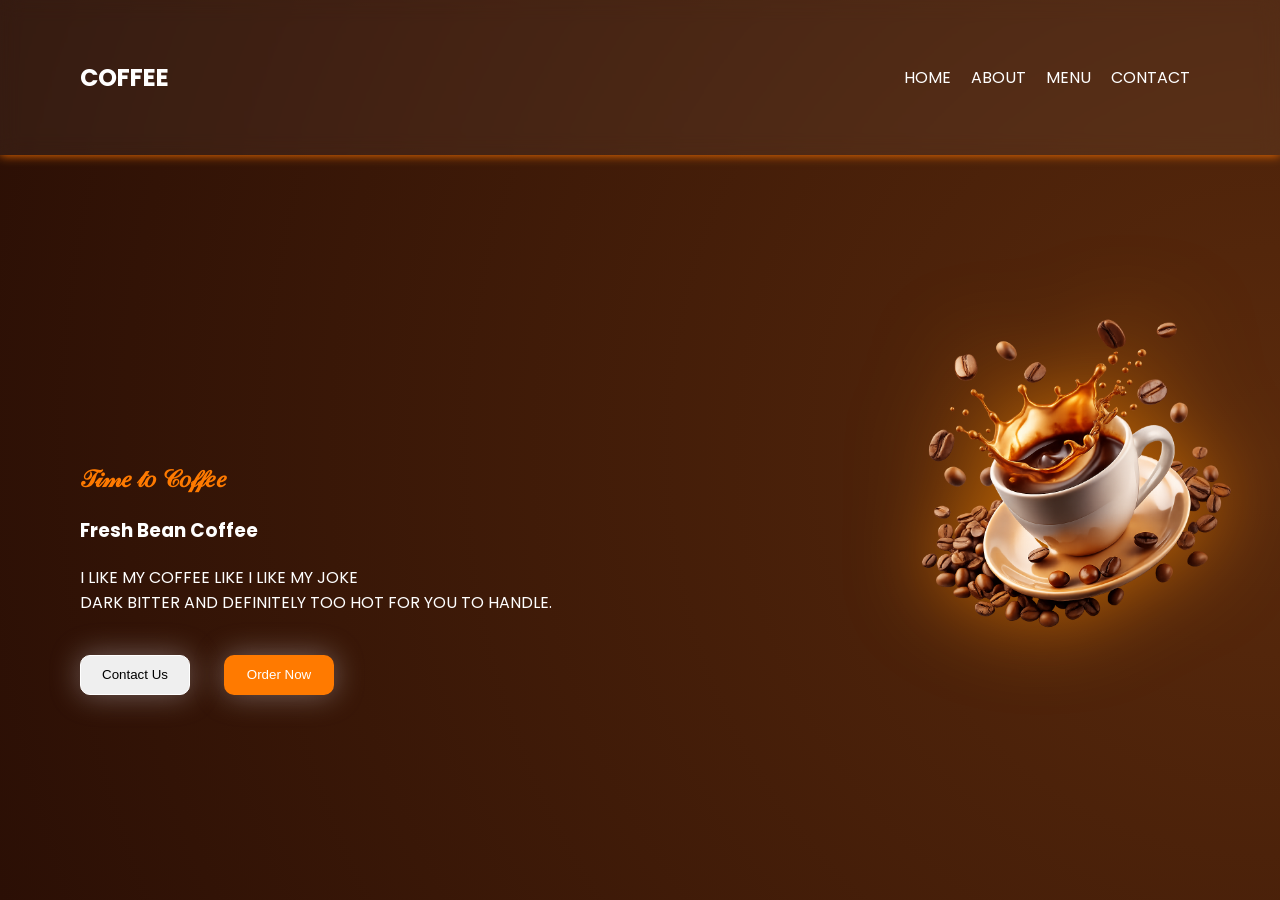
<file: Webstorm/New folder/index/index.html>
<!DOCTYPE html>
<html lang="en">
<head>
    <meta charset="utf-8">
    <meta name="viewport" content="width=device-width, initial-scale=1.0">
    <title>Coffee</title>
    <link rel="stylesheet" href="index.css">
</head>
<body>
 <div class="biggest">
     <nav>
         <h1>Coffee</h1>
         <input type="checkbox" id="check">
         <label for="check" class="checkbtn">
             <span>Ξ</span>
         </label>
         <ul>
             <li><a href="index.html">Home</a></li>
             <li><a href="../about/about.html">About</a></li>
             <li><a href="../menu/menu.html">Menu</a></li>
             <li><a href="../Contact/contact.html">Contact</a></li>
         </ul>
     </nav>
<div class="bigger">
    <div class="big">
        <h2>𝒯𝒾𝓂𝑒 𝓉𝑜 𝒞𝑜𝒻𝒻𝑒𝑒</h2>
        <h3>Fresh Bean Coffee</h3>
        <p>I like my coffee like I like my joke<br>dark bitter and definitely too hot for you to handle.</p>
        <button id="click"><a href="../Contact/contact.html"> Contact Us </a></button>
        <button id="Me"><a href="../menu/menu.html">Order Now</a> </button>
    </div>
    <div class="smaller">
        <img src="../my_pic/Coffee%20splash%20with%20b.png">
    </div>
  </div>
</div>


</body>
</html>
</file>
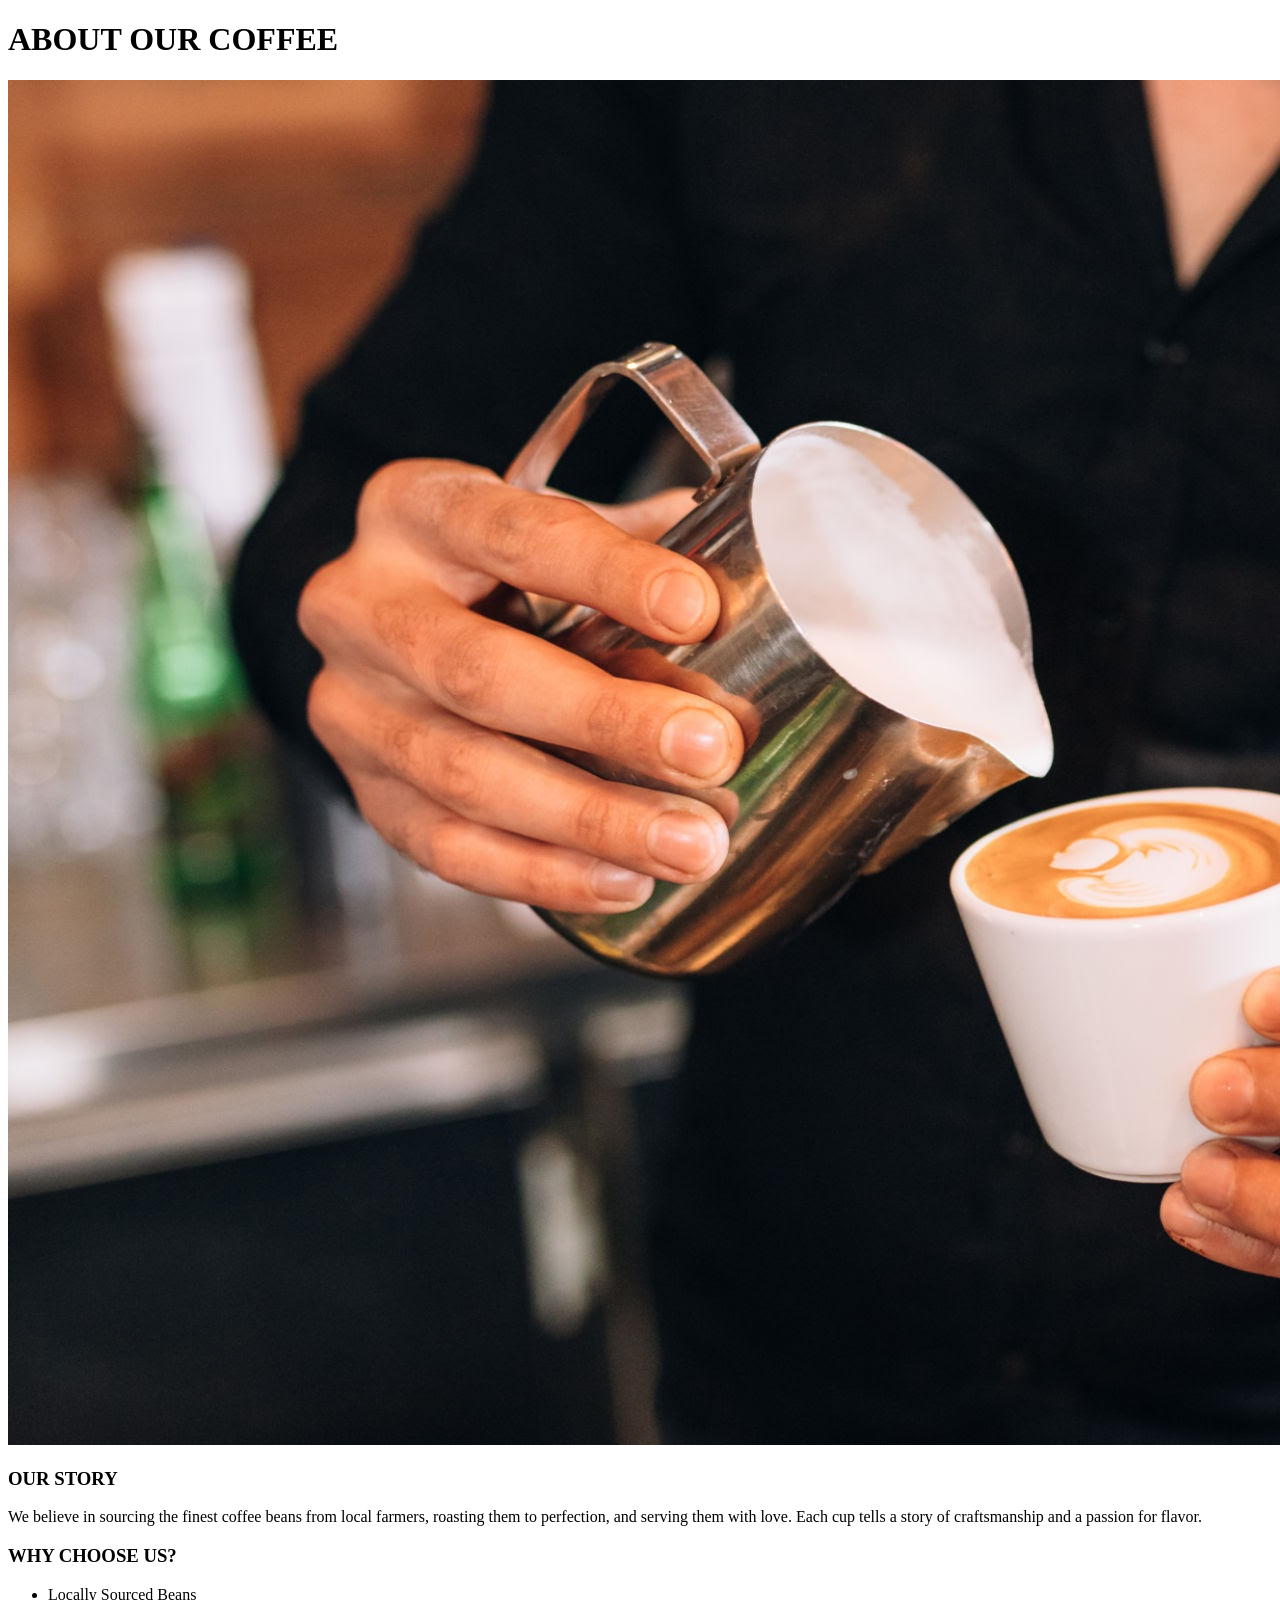
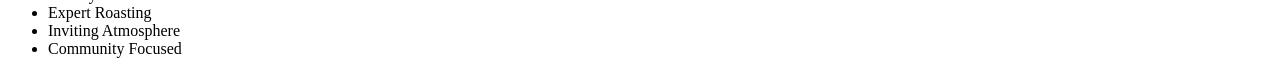
<file: Webstorm/New folder/about/about.html>
<!DOCTYPE html>
<html lang="en">
<head>
    <meta charset="UTF-8">
    <link rel="stylesheet" href="about.css">
    <title>Title</title>
</head>
<body>
<div class="about-container">
    <div class="about-header">
        <h1>ABOUT OUR COFFEE</h1>
    </div>
    <div class="about-content">
        <div class="about-image">
            <img src="../my_pic/img.png"></div>
        <div class="about-text">
            <h3>OUR STORY</h3>
            <p>We believe in sourcing the finest coffee beans from local farmers, roasting them to perfection, and serving them with love. Each cup tells a story of craftsmanship and a passion for flavor.</p>

            <h3>WHY CHOOSE US?</h3>
            <ul>
                <li>Locally Sourced Beans</li>
                <li>Expert Roasting</li>
                <li>Inviting Atmosphere</li>
                <li>Community Focused</li>
            </ul>
        </div>
    </div>
</div>

</body>
</html>
</file>
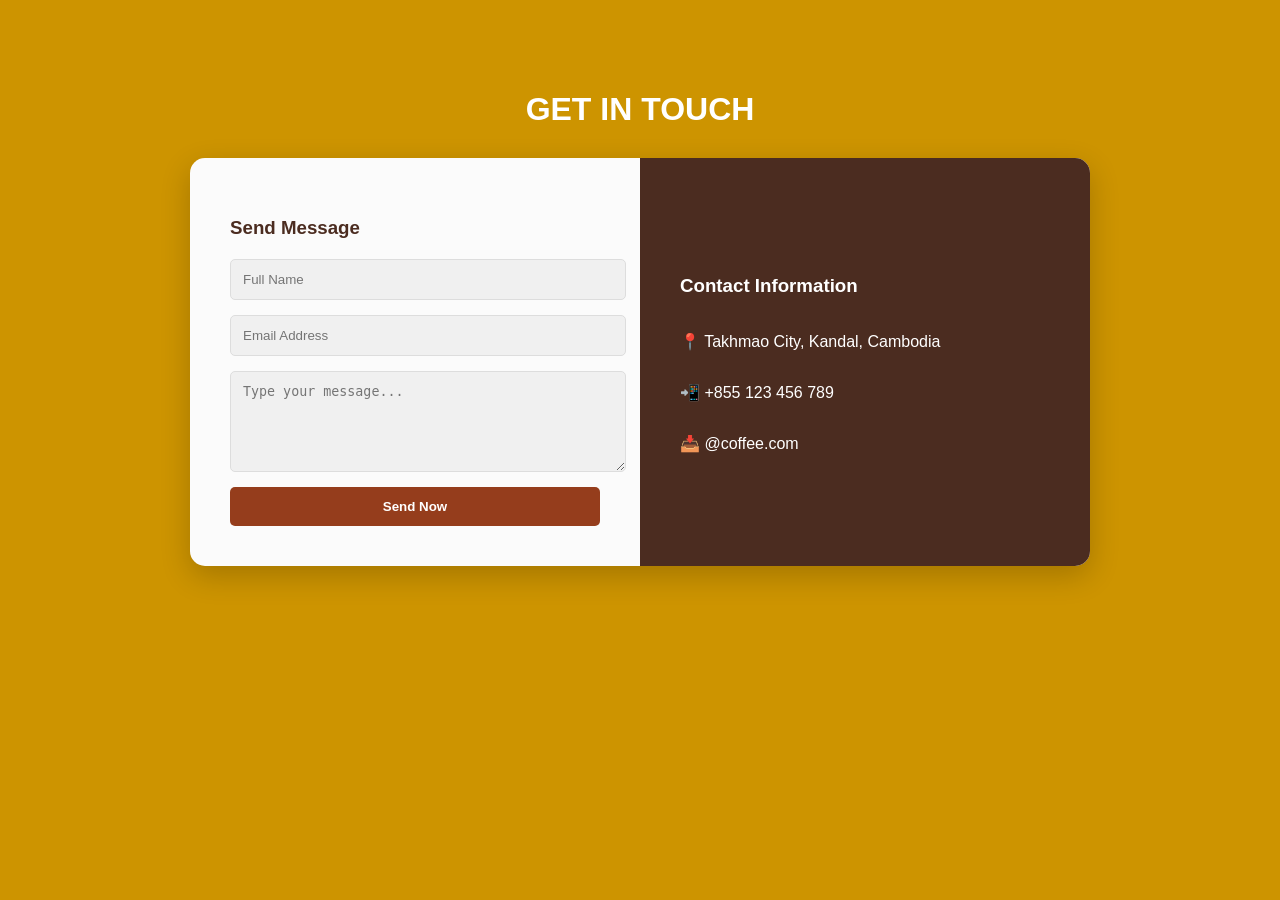
<file: Webstorm/New folder/Contact/contact.html>
<!DOCTYPE html>
<html lang="en">
<head>
    <meta charset="UTF-8">
    <meta name="viewport" content="width=device-width, initial-scale=1.0">
    <link rel="stylesheet" href="contact.css">
    <title>Title</title>
</head>
<body>
<div class="contact-container">
    <div class="contact-header">
        <h1>GET IN TOUCH</h1>
    </div>
    <div class="contact-content">
        <div class="contact-form">
            <h3>Send Message</h3>
            <input type="text" placeholder="Full Name">
            <input type="email" placeholder="Email Address">
            <textarea rows="5" placeholder="Type your message..."></textarea>
            <button>Send Now</button>
        </div>
        <div class="contact-info">
            <h3>Contact Information</h3>
            <p>📍 Takhmao City, Kandal, Cambodia</p>
            <p>📲 +855 123 456 789</p>
            <p>📥 @coffee.com</p>
        </div>
    </div>
</div>
</body>
</html>
</file>
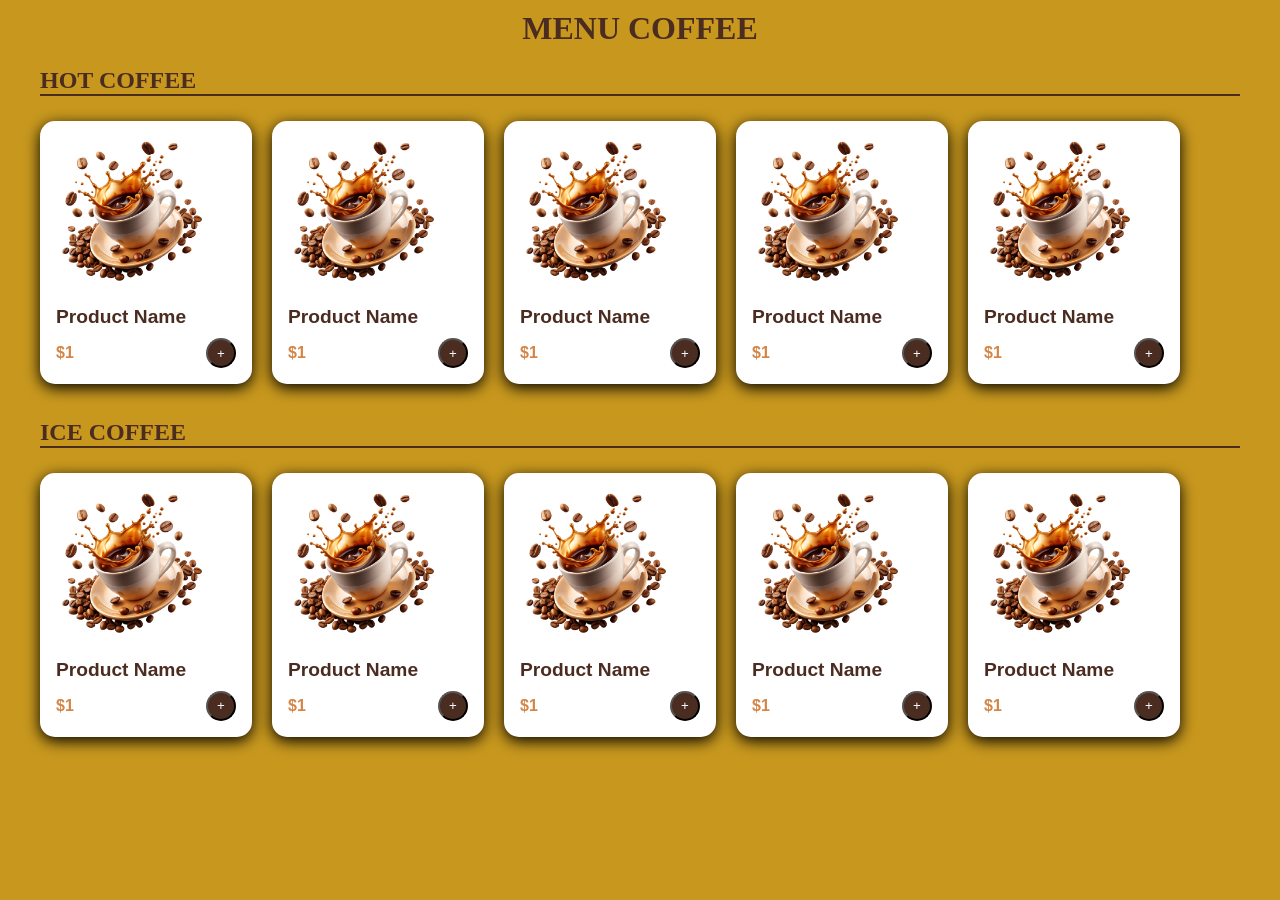
<file: Webstorm/New folder/menu/menu.html>
<!DOCTYPE html>
<html lang="en">
<head>
    <meta charset="UTF-8">
    <meta name="viewport" content="width=device-width, initial-scale=1.0">
    <link rel="stylesheet" href="menu.css">
    <title>My coffee</title>
</head>
<body>
<div class="container">
    <header class="main-header">Menu Coffee</header>
    <div class="category-name">HOT Coffee</div>
    <div class="product-grid">
<div class="product-card">
   <img src="../my_pic/Coffee%20splash%20with%20b.png">
    <h4>Product Name</h4>
    <div>
        <span>$1</span>
        <button>+</button>
    </div>
</div>
        <div class="product-card">
            <img src="../my_pic/Coffee%20splash%20with%20b.png">
            <h4>Product Name</h4>
            <div>
                <span>$1</span>
                <button>+</button>
            </div>
        </div>

        <div class="product-card">
            <img src="../my_pic/Coffee%20splash%20with%20b.png">
            <h4>Product Name</h4>
            <div>
                <span>$1</span>
                <button>+</button>
            </div>
        </div>

        <div class="product-card">
            <img src="../my_pic/Coffee%20splash%20with%20b.png">
            <h4>Product Name</h4>
            <div>
                <span>$1</span>
                <button>+</button>
            </div>
        </div>

        <div class="product-card">
            <img src="../my_pic/Coffee%20splash%20with%20b.png">
            <h4>Product Name</h4>
            <div>
                <span>$1</span>
                <button>+</button>
            </div>
        </div>
 </div>


    <div class="category-name">ICE Coffee</div>
    <div class="product-grid">
        <div class="product-card">
            <img src="../my_pic/Coffee%20splash%20with%20b.png">
            <h4>Product Name</h4>
            <div>
                <span>$1</span>
                <button>+</button>
            </div>
        </div>

        <div class="product-card">
            <img src="../my_pic/Coffee%20splash%20with%20b.png">
            <h4>Product Name</h4>
            <div>
                <span>$1</span>
                <button>+</button>
            </div>
        </div>

        <div class="product-card">
            <img src="../my_pic/Coffee%20splash%20with%20b.png">
            <h4>Product Name</h4>
            <div>
                <span>$1</span>
                <button>+</button>
            </div>
        </div>

        <div class="product-card">
            <img src="../my_pic/Coffee%20splash%20with%20b.png">
            <h4>Product Name</h4>
            <div>
                <span>$1</span>
                <button>+</button>
            </div>
        </div>

        <div class="product-card">
            <img src="../my_pic/Coffee%20splash%20with%20b.png">
            <h4>Product Name</h4>
            <div>
                <span>$1</span>
                <button>+</button>
            </div>
        </div>

    </div>


</div>
</body>
</html>
</file>
<file: Webstorm/New folder/index/index.css>
@import url("https://fonts.googleapis.com/css2?family=Poppins:wght@300;400;500;600;700&display=swap");
body{
    background: radial-gradient(circle at right, #5a2a0c, #2b0f05);
    margin: 0;
    padding: 0;
    box-sizing: border-box;
    font-family: 'Poppins', sans-serif;
}
body::before{
    content: "";
    position: fixed;
    inset: 0;
    opacity: 0.05;
    mix-blend-mode: overlay;
}
h1 {
    text-transform: uppercase;
}
nav h1:hover {
    color: #34a1ff;
}
.biggest{
    width: 100%;
    height: 100vh;
    overflow: hidden;
    color: #ffff;
}
nav {
    backdrop-filter: blur(10px);
    background: rgba(255, 255, 255, 0.05);
    box-shadow: 0px 0px 10px rgb(255, 117, 0);
}
.biggest nav{
    display: flex;
    justify-content: space-between;
    align-items: center;
    height: 15%;
    padding: 10px 80px;
}
nav ul{
    display: flex;

}
nav ul li{
    list-style: none;
}
nav ul li a{
    text-decoration: none;
    text-transform: uppercase;
    color: #ffff;
    padding: 10px;

}
ul li a:hover{
    color: aqua;
}
.biggest .bigger {
height: 85%;
display: flex;
}
.bigger .big {
    align-content: center;
    width: 100%;
    padding-top: 80px;
    margin: 0px 80px;
}
h2 {
    margin: 20px 0;
    color: #ff7a00;
}
p {
    text-transform: uppercase;
    margin: 20px 0;
}
#click{
    backdrop-filter: blur(10px);
    box-shadow: 0px 0px 30px rgba(227, 228, 237, 0.37);
    border: 1px solid #fff;
    border-radius: 10px;
    width: 110px;
    height: 40px;
    cursor: pointer;
}
#Me{
    background: #ff7a00;
    backdrop-filter: blur(10px);
    box-shadow: 0px 0px 30px rgba(227, 228, 237, 0.37);
    margin:20px 30px;
    border-radius: 10px;
    border: none;
    width: 110px;
    height: 40px;
    cursor: pointer;
}
button:hover {
    transform: translateY(-3px);
    transition: 0.3s;
}
#Me a{
    text-decoration: none;
    color: #ffff;
}
#click a {
    text-decoration: none;
    color: #000000;
}
.smaller{
    margin: 20px;
    padding: 0 20px;
    display: flex;
    justify-content: center;
    filter:drop-shadow(0 0 40px rgba(255, 140, 0, 0.6));
}
.smaller img {
    object-fit: contain;
    max-width: 100%;
    width: 600px;
    height: 600px;
}
@media screen and (max-width: 992px) {

    .biggest .bigger {
        flex-direction: column;
        height: auto;
        overflow-y: auto;
    }
    .bigger .big {
        margin: 0 20px;
        padding-top:40px;
        text-align: center;
    }
    .smaller {
        margin: 40px 20px;
        order: 2;
        display: flex;
        justify-content: center;
        align-items: center;
    }
    .smaller img {
        width: auto;
        max-width: 80%;
        height: auto;
        aspect-ratio: 1/1;
        object-fit: contain;
    }


}
#check, .checkbtn {
    display: none;
}
@media screen and (max-width: 992px) {
    .biggest nav {
        padding: 10px 20px;
    }
    .checkbtn {
        display: block;
        font-size: 30px;
        color: #ffffff;
        cursor: pointer;
    }
    nav ul {
        position: absolute;
        width: 100%;
        height: 100vh;
        top: 15%;
        right: 100%;
        text-align: center;
        transition: all .5s;
        flex-direction: column;
        padding-top: 50px;
    }
    nav ul li {
        display: block;
        margin: 20px 0;
    }
    #check:checked ~  ul {
        right: 0;
    }
    .biggest .bigger {
        flex-direction: column;
        height: auto;
        overflow-y: auto;
    }
    .bigger .big {
        margin: 0 20px;
        padding-top:40px;
        text-align: center;
    }
    .smaller img {
        width: 300px;
        height: auto;
    }


}
</file>
<file: Webstorm/New folder/about/about.css>
@media screen and (max-width: 992px) {

    .about-content {
        flex-direction: column;
        height: auto;
        overflow-y: auto;
    }

    .about-image {
        margin: 40px auto;
        text-align: center;
    }

    .about-image img {
        width: 300px;
        height: auto;
    }

    .about-text {
        margin: 0 20px;
        padding-top: 40px;
        text-align: center;
    }
    li {
        list-style-type: none;
    }
}
</file>
<file: Webstorm/New folder/Contact/contact.css>
body {
    padding: 0;
    margin: 0;
    box-sizing: border-box;
    background-color: #cd9400;
    font-family: 'Poppins', sans-serif;
}

.contact-container {
    width: 100%;
    max-width: 900px;
    margin: 50px auto;
    padding: 20px;
}

.contact-header {
    text-align: center;
    color: #fff;
    margin-bottom: 30px;
}

.contact-content {
    display: flex;
    flex-wrap: wrap;
    background-color: #fbfbfb;
    border-radius: 15px;
    box-shadow: 0 10px 30px rgba(0,0,0,0.2);
    overflow: hidden;
}

.contact-form {
    flex: 1;
    padding: 40px;
    display: flex;
    flex-direction: column;
}

.contact-form h3 {
    color: #4B2C20;
    margin-bottom: 20px;
}

.contact-form input,
.contact-form textarea {
    background-color: #f0f0f0;
    width: 100%;
    margin-bottom: 15px;
    padding: 12px;
    border-radius: 5px;
    border: 1px solid #ddd;
    outline: none;
}

.contact-form input:focus,
.contact-form textarea:focus {
    border-color: #953d1c;
}

.contact-form button {
    background-color: #953d1c;
    color: white;
    padding: 12px;
    border: none;
    border-radius: 5px;
    cursor: pointer;
    font-weight: bold;
    transition: 0.3s;
}

.contact-form button:hover {
    background-color: #4B2C20;
}

.contact-info {
    flex: 1;
    background-color: #4B2C20;
    color: white;
    padding: 40px;
    display: flex;
    flex-direction: column;
    justify-content: center;
}

@media screen and (max-width: 768px) {
    .contact-content {
        flex-direction: column;
    }
}
</file>
<file: Webstorm/New folder/menu/menu.css>
body{
    padding: 0;
    margin: 0;
    box-sizing: border-box;
    background-color: #c8981e;
}
.container{
    width: 100%;
    max-width: 1200px;
    margin: 0 auto;
    padding: 10px 20px;
}
.main-header {

    display: flex;
    align-items: center;
    justify-content: center;
    font-size: 2em;
    font-family: poppins;
    text-transform: uppercase;
    text-align: center;
    font-weight: bold;
    color: #4B2C20;
}
.category-name{
    margin: 20px 0 10px 0;
    font-size: 1.5em;
    font-family: poppins;
    text-transform: uppercase;
    font-weight: bold;
    color: #4B2C20;
    border-bottom: 2px solid #4B2C20;
}
.product-grid{
    display: flex;
    flex-wrap: wrap;
    gap: 20px;
    padding: 15px 0;
}
.product-card{
    flex: 0 1 180px;
    background-color: #fff;
    padding: 1em;
    box-shadow: 0 4px 15px;
    font-family: 'Kantumruy pro', sans-serif;
    border-radius: 15px;
    transition: 0.3s ease;
}
.product-card img {
    max-width: 100%;
    height: 150px;
    object-fit: cover;
    border-radius: 10px;
}
.product-card h4 {
    font-size: 1.2em;
    margin: 0.8em 0 0.3em;
    color: #4B2C20;
    font-weight: bold;
}
.product-card div {
    display: flex;
    justify-content: space-between;
    align-items: center;
    margin-top: 10px;
}
.product-card span {
    color: #D48444;
    font-weight: bold;
}
.product-card button {
    background-color: #4B2C20;
    color: #ffffff;
    border-radius: 50%;
    width: 30px;
    height: 30px;
    cursor: pointer;
}
.product-card:hover {
    background-color: #4B2C20;
    color: #d90ce8;
}
.product-card:hover h4,
.product-card:hover span {
    color: #fff;
}
.product-card:hover button {
     color: #D48444;
    background-color: #321002;
}
@media screen and (max-width: 576px) {
    .product-card {
        font-size: 0.9em;
    }

}
</file>
